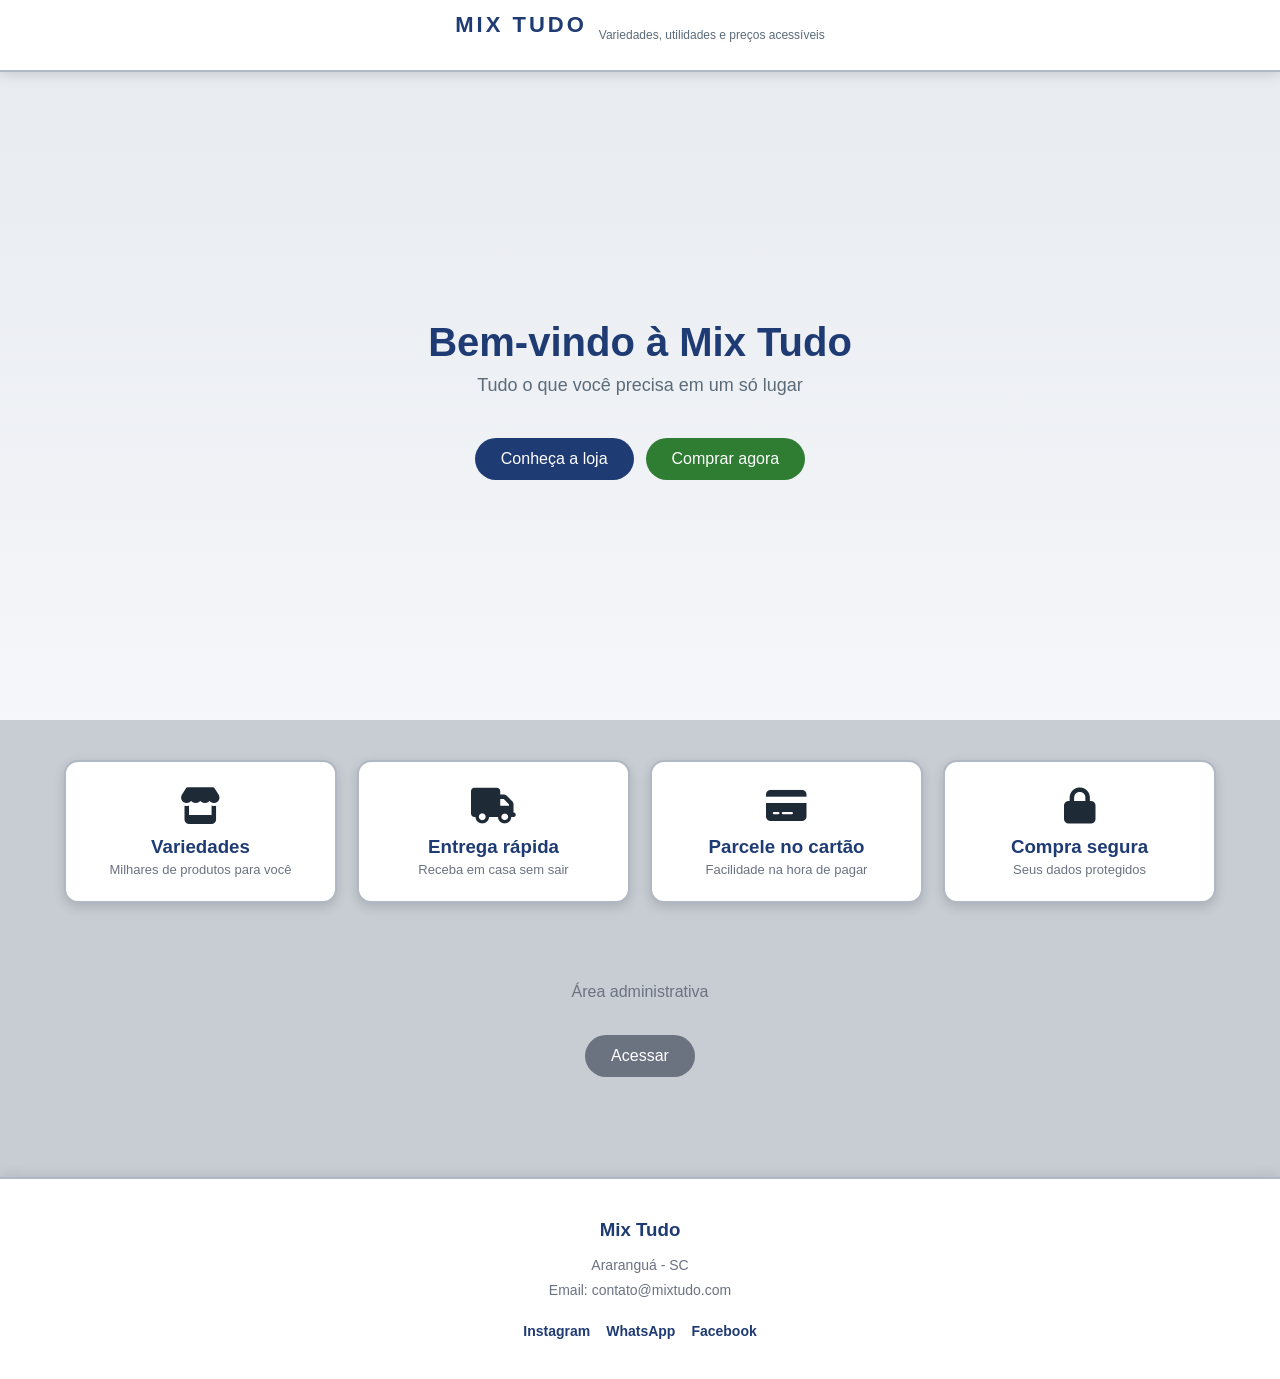
<file: index.html>
<!DOCTYPE html>
<html lang="pt-br">
<head>
<meta charset="UTF-8">
<meta name="viewport" content="width=device-width, initial-scale=1.0">
<link rel="stylesheet" href="MixTudo.css">
<link rel="stylesheet" href="https://cdnjs.cloudflare.com/ajax/libs/font-awesome/6.5.1/css/all.min.css">
<title>MixTudo - Loja de Variedades</title>
</head>
<body class="mix-body">

<header class="mix-header">
  <h1>MIX TUDO</h1>
  <p>Variedades, utilidades e preços acessíveis</p>
</header>

<div class="mix-hero" style="height:80vh">
  <div>
    <h2>Bem-vindo à Mix Tudo</h2>
    <p style="font-size:18px;color:#5b6b7a">Tudo o que você precisa em um só lugar</p>
    <div style="display:flex;gap:12px;justify-content:center;flex-wrap:wrap;margin-top:24px">
      <a href="home.html" class="mix-btn" style="text-decoration:none;display:inline-block">Conheça a loja</a>
      <a href="app/usuario/loja.php" class="mix-btn" style="text-decoration:none;display:inline-block;background:#2e7d32">Comprar agora</a>
    </div>
  </div>
</div>

<section class="mix-section" style="padding-top:40px;padding-bottom:40px">
  <div style="display:grid;grid-template-columns:repeat(auto-fit,minmax(240px,1fr));gap:20px">
    <div style="background:white;border-radius:14px;padding:24px;text-align:center;box-shadow:0 4px 12px rgba(0,0,0,.15);border:2px solid #b0b8c4">
      <div style="font-size:36px;margin-bottom:8px"><i class="fas fa-store"></i></div>
      <h3 style="color:#1f3b73;margin-bottom:4px">Variedades</h3>
      <p style="color:#6b7280;font-size:13px">Milhares de produtos para você</p>
    </div>
    <div style="background:white;border-radius:14px;padding:24px;text-align:center;box-shadow:0 4px 12px rgba(0,0,0,.15);border:2px solid #b0b8c4">
      <div style="font-size:36px;margin-bottom:8px"><i class="fas fa-truck"></i></div>
      <h3 style="color:#1f3b73;margin-bottom:4px">Entrega rápida</h3>
      <p style="color:#6b7280;font-size:13px">Receba em casa sem sair</p>
    </div>
    <div style="background:white;border-radius:14px;padding:24px;text-align:center;box-shadow:0 4px 12px rgba(0,0,0,.15);border:2px solid #b0b8c4">
      <div style="font-size:36px;margin-bottom:8px"><i class="fas fa-credit-card"></i></div>
      <h3 style="color:#1f3b73;margin-bottom:4px">Parcele no cartão</h3>
      <p style="color:#6b7280;font-size:13px">Facilidade na hora de pagar</p>
    </div>
    <div style="background:white;border-radius:14px;padding:24px;text-align:center;box-shadow:0 4px 12px rgba(0,0,0,.15);border:2px solid #b0b8c4">
      <div style="font-size:36px;margin-bottom:8px"><i class="fas fa-lock"></i></div>
      <h3 style="color:#1f3b73;margin-bottom:4px">Compra segura</h3>
      <p style="color:#6b7280;font-size:13px">Seus dados protegidos</p>
    </div>
  </div>
</section>

<div style="text-align:center;padding:40px">
  <p style="color:#6b7280;margin-bottom:16px">Área administrativa</p>
  <a href="app/adm/dashboard.php" class="mix-btn" style="text-decoration:none;display:inline-block;background:#6b7280">Acessar</a>
</div>

<footer class="mix-footer">
  <h3>Mix Tudo</h3>
  <p>Araranguá - SC</p>
  <p>Email: contato@mixtudo.com</p>
  <div class="mix-social">
    <a href="#">Instagram</a>
    <a href="#">WhatsApp</a>
    <a href="#">Facebook</a>
  </div>
</footer>

</body>
</html>
</file>
<file: MixTudo.css>
/* ===== MixTudo CSS ===== */
* {
  margin: 0;
  padding: 0;
  font-family: 'Segoe UI', Tahoma, sans-serif;
  box-sizing: border-box;
}

body {
  background: #c8cdd4;
  padding: 24px;
}

h1 {
  font-size: 26px;
  margin-bottom: 20px;
  color: #1a1a2e;
}

/* Menu de navegação (azul escuro) */
.menu {
  background: #0d47a1;
  padding: 10px 20px;
  border-radius: 10px;
  margin-bottom: 24px;
  display: flex;
  gap: 6px;
  flex-wrap: wrap;
}
.menu a {
  color: #fff;
  padding: 8px 18px;
  border-radius: 8px;
  font-weight: 600;
  font-size: 14px;
  text-decoration: none;
  transition: 0.2s;
}
.menu a:hover {
  background: #1565c0;
}
.menu a.ativo {
  background: #072a61;
}

/* Mensagens de feedback */
.msg {
  padding: 12px 18px;
  border-radius: 8px;
  margin-bottom: 18px;
  font-weight: 500;
  font-size: 15px;
}
.msg.sucesso {
  background: #e8f5e9;
  color: #2e7d32;
  border-left: 5px solid #2e7d32;
}
.msg.erro {
  background: #ffebee;
  color: #c62828;
  border-left: 5px solid #c62828;
}

/* Formulários */
form {
  background: #fff;
  padding: 20px;
  border-radius: 10px;
  margin-bottom: 20px;
  box-shadow: 0 2px 10px rgba(0, 0, 0, 0.15);
  border: 2px solid #b0b8c4;
  display: flex;
  gap: 12px;
  flex-wrap: wrap;
  align-items: flex-end;
}
label {
  font-size: 12px;
  font-weight: 700;
  color: #444;
  display: block;
  margin-bottom: 3px;
  text-transform: uppercase;
  letter-spacing: 0.3px;
}
input, select {
  padding: 10px 14px;
  border: 2px solid #111;
  border-radius: 8px;
  font-size: 14px;
  background: #fafafa;
}
input:focus {
  border-color: #0d47a1;
  outline: none;
  background: #fff;
}

/* Botões */
button, .btn {
  padding: 10px 20px;
  background: #0d47a1;
  color: #fff;
  border: none;
  border-radius: 8px;
  font-weight: 600;
  cursor: pointer;
  font-size: 14px;
  text-decoration: none;
  display: inline-block;
}
button:hover {
  background: #1565c0;
}
.btn-perigo {
  background: #c62828;
}
.btn-perigo:hover {
  background: #b71c1c;
}
.btn-sucesso {
  background: #2e7d32;
}
.btn-sucesso:hover {
  background: #1b5e20;
}
.btn-peq {
  padding: 5px 12px;
  font-size: 12px;
}

/* Tabelas */
table {
  width: 100%;
  border-collapse: collapse;
  background: #fff;
  border-radius: 10px;
  overflow: hidden;
  box-shadow: 0 2px 10px rgba(0, 0, 0, 0.15);
  border: 2px solid #b0b8c4;
}
th {
  background: #0d47a1;
  color: #fff;
  font-size: 13px;
  font-weight: 600;
  text-transform: uppercase;
  letter-spacing: 0.5px;
}
th, td {
  padding: 12px 16px;
  text-align: left;
  border-bottom: 1px solid #e0e0e0;
  font-size: 14px;
}
tr:nth-child(even) td {
  background: #f8faff;
}
tr:hover td {
  background: #eef3fc;
}

.vazio {
  text-align: center;
  padding: 40px 20px;
  color: #aaa;
  font-style: italic;
}

/* Cartões do dashboard */
.cartao {
  background: #fff;
  border-radius: 10px;
  padding: 20px;
  box-shadow: 0 2px 10px rgba(0, 0, 0, 0.15);
  margin-bottom: 16px;
  border: 2px solid #b0b8c4;
}

.linha {
  display: flex;
  justify-content: space-between;
  padding: 6px 0;
  font-size: 14px;
}

.flex {
  display: flex;
  gap: 24px;
  flex-wrap: wrap;
}
.flex > * {
  flex: 1;
  min-width: 280px;
}

a {
  text-decoration: none;
}

/* ===== Login / Cadastro ===== */
.login-body {
  display: flex;
  align-items: center;
  justify-content: center;
  min-height: 100vh;
  text-align: center;
  background: #c8cdd4;
}
.login-box {
  background: #fff;
  padding: 40px 32px;
  border-radius: 12px;
  box-shadow: 0 4px 20px rgba(0,0,0,0.15);
  border: 2px solid #b0b8c4;
  width: 100%;
  max-width: 400px;
}
.login-box h1 {
  font-size: 36px;
  margin-bottom: 4px;
}
.login-sub {
  color: #666;
  margin-bottom: 24px;
  font-size: 15px;
}
.login-form {
  background: none;
  box-shadow: none;
  padding: 0;
  display: flex;
  flex-direction: column;
  gap: 12px;
}
.login-form input {
  width: 100%;
}
.login-form button {
  width: 100%;
  padding: 12px;
  font-size: 16px;
  margin-top: 4px;
}
.login-link {
  margin-top: 16px;
  font-size: 14px;
  color: #666;
}
.login-link a {
  color: #0d47a1;
  font-weight: 600;
}

/* ===== Menu Cliente (loja) ===== */
.menu-cliente {
  background: #0d47a1;
  padding: 0 20px;
  border-radius: 10px;
  margin-bottom: 24px;
}
.menu-cliente-inner {
  display: flex;
  align-items: center;
  justify-content: space-between;
  flex-wrap: wrap;
  padding: 10px 0;
}
.menu-cliente-logo {
  color: #fff;
  font-size: 22px;
  font-weight: 800;
  padding: 4px 12px;
  border-radius: 8px;
}
.menu-cliente-logo:hover {
  background: #1565c0;
}
.menu-cliente-links {
  display: flex;
  align-items: center;
  gap: 4px;
  flex-wrap: wrap;
}
.menu-cliente-links a {
  color: #fff;
  padding: 8px 14px;
  border-radius: 8px;
  font-weight: 600;
  font-size: 14px;
  transition: 0.2s;
}
.menu-cliente-links a:hover {
  background: #1565c0;
}
.menu-cliente-user {
  color: rgba(255,255,255,0.75);
  padding: 8px 10px;
  font-size: 13px;
}
.carrinho-link {
  position: relative;
}
.carrinho-badge {
  background: #c62828;
  color: #fff;
  border-radius: 50%;
  padding: 1px 7px;
  font-size: 11px;
  font-weight: 700;
  margin-left: 4px;
}

/* ===== MIX TUDO - ESTILO DELICADO / MODERNO ===== */

body.mix-body {
  background: #c8cdd4;
  color: #1f2a37;
}

/* ===== SCROLL ANIMATIONS ===== */

.hidden {
  opacity: 0;
  transform: translateY(24px);
  transition: opacity 0.6s ease, transform 0.6s ease;
}

.show {
  opacity: 1;
  transform: translateY(0);
}

/* ===== HEADER ===== */

.mix-header {
  position: fixed;
  top: 0;
  left: 0;
  width: 100%;
  z-index: 999;
  background: #fff;
  border-bottom: 2px solid #b0b8c4;
  padding: 12px 20px;
  text-align: center;
  box-shadow: 0 2px 12px rgba(0,0,0,.15);
}

.mix-header h1 {
  font-size: 22px;
  letter-spacing: 3px;
  color: #1f3b73;
}

.mix-header p {
  font-size: 12px;
  color: #5b6b7a;
}

/* ===== HERO ===== */

.mix-hero {
  height: 90vh;
  display: flex;
  align-items: center;
  justify-content: center;
  text-align: center;
  padding-top: 80px;
  background:
    linear-gradient(rgba(247,249,252,.65), rgba(247,249,252,.95)),
    url('https://images.unsplash.com/photo-1586864387789-628af9feed72')
    center/cover;
}

.mix-hero h2 {
  font-size: 40px;
  color: #1f3b73;
  margin-bottom: 10px;
}

.mix-hero p {
  color: #5b6b7a;
  font-size: 16px;
}

.mix-btn {
  margin-top: 18px;
  padding: 12px 26px;
  border: none;
  border-radius: 30px;
  background: #1f3b73;
  color: white;
  cursor: pointer;
  transition: .3s;
}

.mix-btn:hover {
  background: #2c5aa0;
  transform: translateY(-2px);
  box-shadow: 0 6px 16px rgba(31,59,115,.25);
}

/* ===== SEÇÕES ===== */

.mix-section {
  padding: 80px 5%;
  max-width: 1400px;
  margin: auto;
}

.mix-title {
  text-align: center;
  font-size: 26px;
  margin-bottom: 40px;
  color: #1f3b73;
}

/* ===== SOBRE ===== */

.mix-card-sobre {
  width: 100%;
  max-width: 1300px;
  margin: auto;
  display: grid;
  grid-template-columns: 320px 1fr;
  gap: 40px;
  background: white;
  border-radius: 22px;
  padding: 40px;
  box-shadow: 0 10px 30px rgba(0,0,0,.12);
  align-items: center;
  border: 2px solid #b0b8c4;
}

.mix-card-sobre img {
  width: 100%;
  height: 500px;
  border-radius: 18px;
  object-fit: cover;
}

.mix-card-sobre h3 {
  color: #1f3b73;
  font-size: 20px;
  margin-bottom: 10px;
}

.mix-card-sobre p {
  line-height: 1.8;
  color: #4b5563;
}

/* ===== DESTAQUES ===== */

.mix-destaques {
  display: flex;
  flex-wrap: wrap;
  gap: 10px;
  margin-top: 20px;
}

.mix-destaques span {
  background: #eef4ff;
  color: #1f3b73;
  font-size: 13px;
  font-weight: 600;
  padding: 8px 16px;
  border-radius: 20px;
}

/* ===== PRODUTOS ===== */

.mix-produtos {
  display: grid;
  grid-template-columns: repeat(4, 1fr);
  gap: 20px;
  width: 100%;
}

.mix-produto {
  background: white;
  border-radius: 14px;
  overflow: hidden;
  box-shadow: 0 6px 16px rgba(0,0,0,.15);
  display: flex;
  flex-direction: column;
  transition: .3s;
  border: 2px solid #b0b8c4;
}

.mix-produto:hover {
  transform: translateY(-4px);
  box-shadow: 0 10px 20px rgba(31,59,115,.12);
}

.mix-produto img {
  width: 100%;
  height: 160px;
  object-fit: cover;
  display: block;
  border-bottom: 3px solid #1f3b73;
}

.mix-produto-info {
  padding: 12px;
  min-height: 120px;
  display: flex;
  flex-direction: column;
  justify-content: space-between;
}

.mix-produto-info h3 {
  font-size: 14px;
  color: #1f3b73;
  margin: 0;
}

.mix-produto-info p {
  font-size: 12px;
  color: #6b7280;
  margin-top: 4px;
  flex-grow: 1;
}

.preco {
  display: inline-block;
  width: max-content;
  margin-top: 10px;
  padding: 5px 12px;
  border-radius: 20px;
  background: #eef4ff;
  color: #1f3b73;
  font-size: 12px;
  font-weight: 700;
}

.mix-produto-btn {
  display: inline-block;
  margin-top: auto;
  padding: 8px 18px;
  background: #1f3b73;
  color: white;
  border-radius: 20px;
  font-size: 12px;
  font-weight: 600;
  text-decoration: none;
  transition: .3s;
  align-self: flex-start;
}

.mix-produto-btn:hover {
  background: #2c5aa0;
  transform: translateY(-1px);
}

/* ===== FILTROS ===== */

.mix-filtros {
  display: flex;
  justify-content: center;
  flex-wrap: wrap;
  gap: 10px;
  margin-bottom: 30px;
}

.mix-filtros button {
  padding: 10px 16px;
  border: none;
  border-radius: 20px;
  background: #eef4ff;
  color: #1f3b73;
  cursor: pointer;
  font-weight: 600;
  transition: .3s;
}

.mix-filtros button:hover {
  background: #1f3b73;
  color: white;
  transform: translateY(-1px);
}

.mix-filtros button.ativo {
  background: #1f3b73;
  color: white;
  box-shadow: 0 4px 12px rgba(31,59,115,.3);
}

/* ===== FOOTER ===== */

.mix-footer {
  background: white;
  border-top: 2px solid #b0b8c4;
  text-align: center;
  padding: 40px 10%;
  margin-top: 60px;
  box-shadow: 0 -2px 12px rgba(0,0,0,.1);
}

.mix-footer h3 {
  color: #1f3b73;
  margin-bottom: 12px;
}

.mix-footer p {
  color: #6b7280;
  font-size: 14px;
  line-height: 1.8;
}

.mix-social {
  display: flex;
  justify-content: center;
  gap: 16px;
  margin-top: 20px;
}

.mix-social a {
  color: #1f3b73;
  font-weight: 600;
  font-size: 14px;
  transition: .3s;
}

.mix-social a:hover {
  color: #2c5aa0;
}

/* ===== WHATSAPP ===== */

.whatsapp-float {
  position: fixed;
  bottom: 20px;
  right: 20px;
  background: #25d366;
  color: white;
  width: 55px;
  height: 55px;
  border-radius: 50%;
  display: flex;
  align-items: center;
  justify-content: center;
  font-size: 26px;
  box-shadow: 0 8px 20px rgba(0,0,0,.2);
  transition: .3s;
  z-index: 1000;
}

.whatsapp-float:hover {
  transform: scale(1.08);
  box-shadow: 0 12px 28px rgba(37,211,102,.35);
}

/* ===== CELULAR ===== */

@media(max-width:900px){
  .mix-produtos {
    grid-template-columns: repeat(2, 1fr);
  }

  .mix-card-sobre {
    grid-template-columns: 1fr;
    text-align: center;
  }

  .mix-card-sobre img {
    height: 300px;
  }
}

@media(max-width:500px){
  .mix-produtos {
    grid-template-columns: 1fr;
  }

  .mix-section {
    padding: 50px 20px;
  }

  .mix-hero h2 {
    font-size: 30px;
  }
}

/* ===== MIXTUDO refinements ===== */
.mix-produto .preco {
  font-size: 14px;
  margin-top: 6px;
}

.mix-header {
  display: flex;
  align-items: center;
  justify-content: center;
  gap: 12px;
  flex-wrap: wrap;
}

.cartao {
  transition: .2s;
}

.mix-filtros input, .mix-filtros select {
  background: white;
}

body.mix-body, .mix-body {
  padding: 0;
}

form button, .btn, .mix-btn {
  transition: .25s;
}

.menu-cliente a:hover {
  background: #1565c0;
}
</file>
